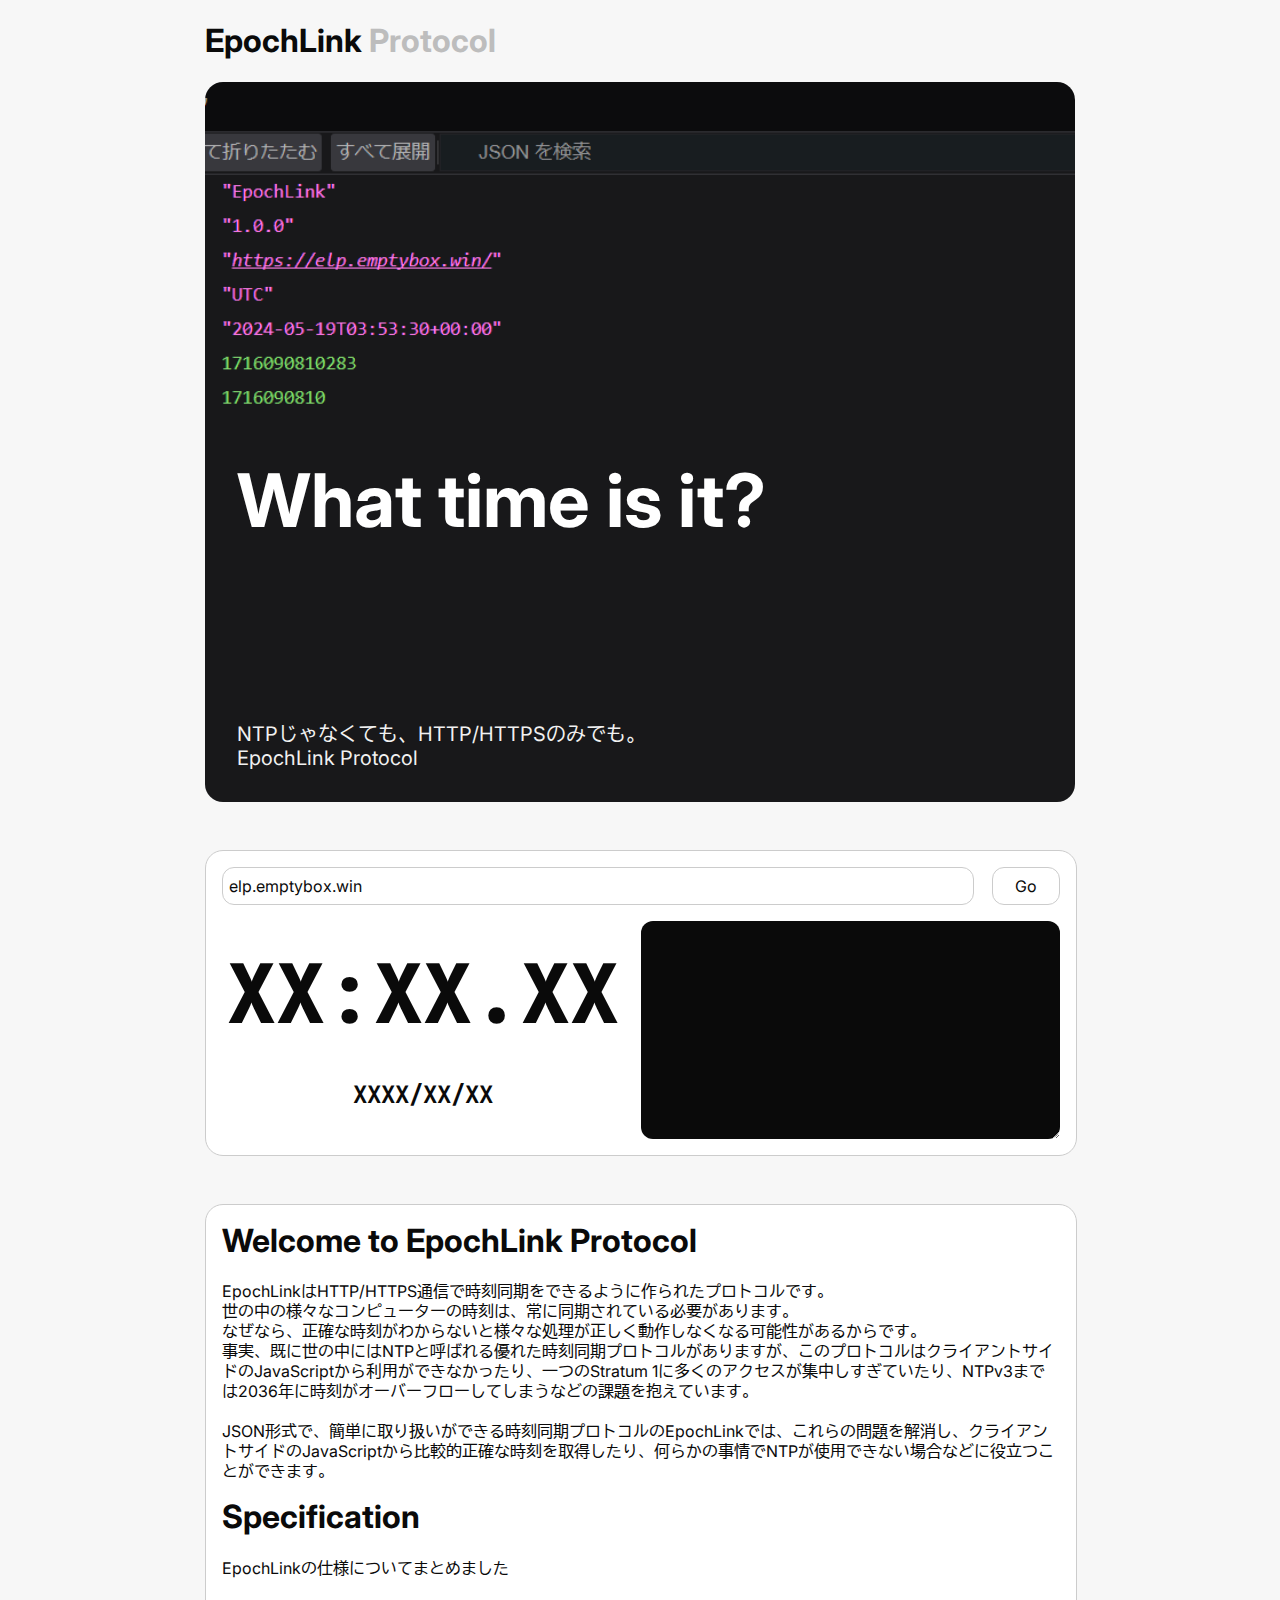
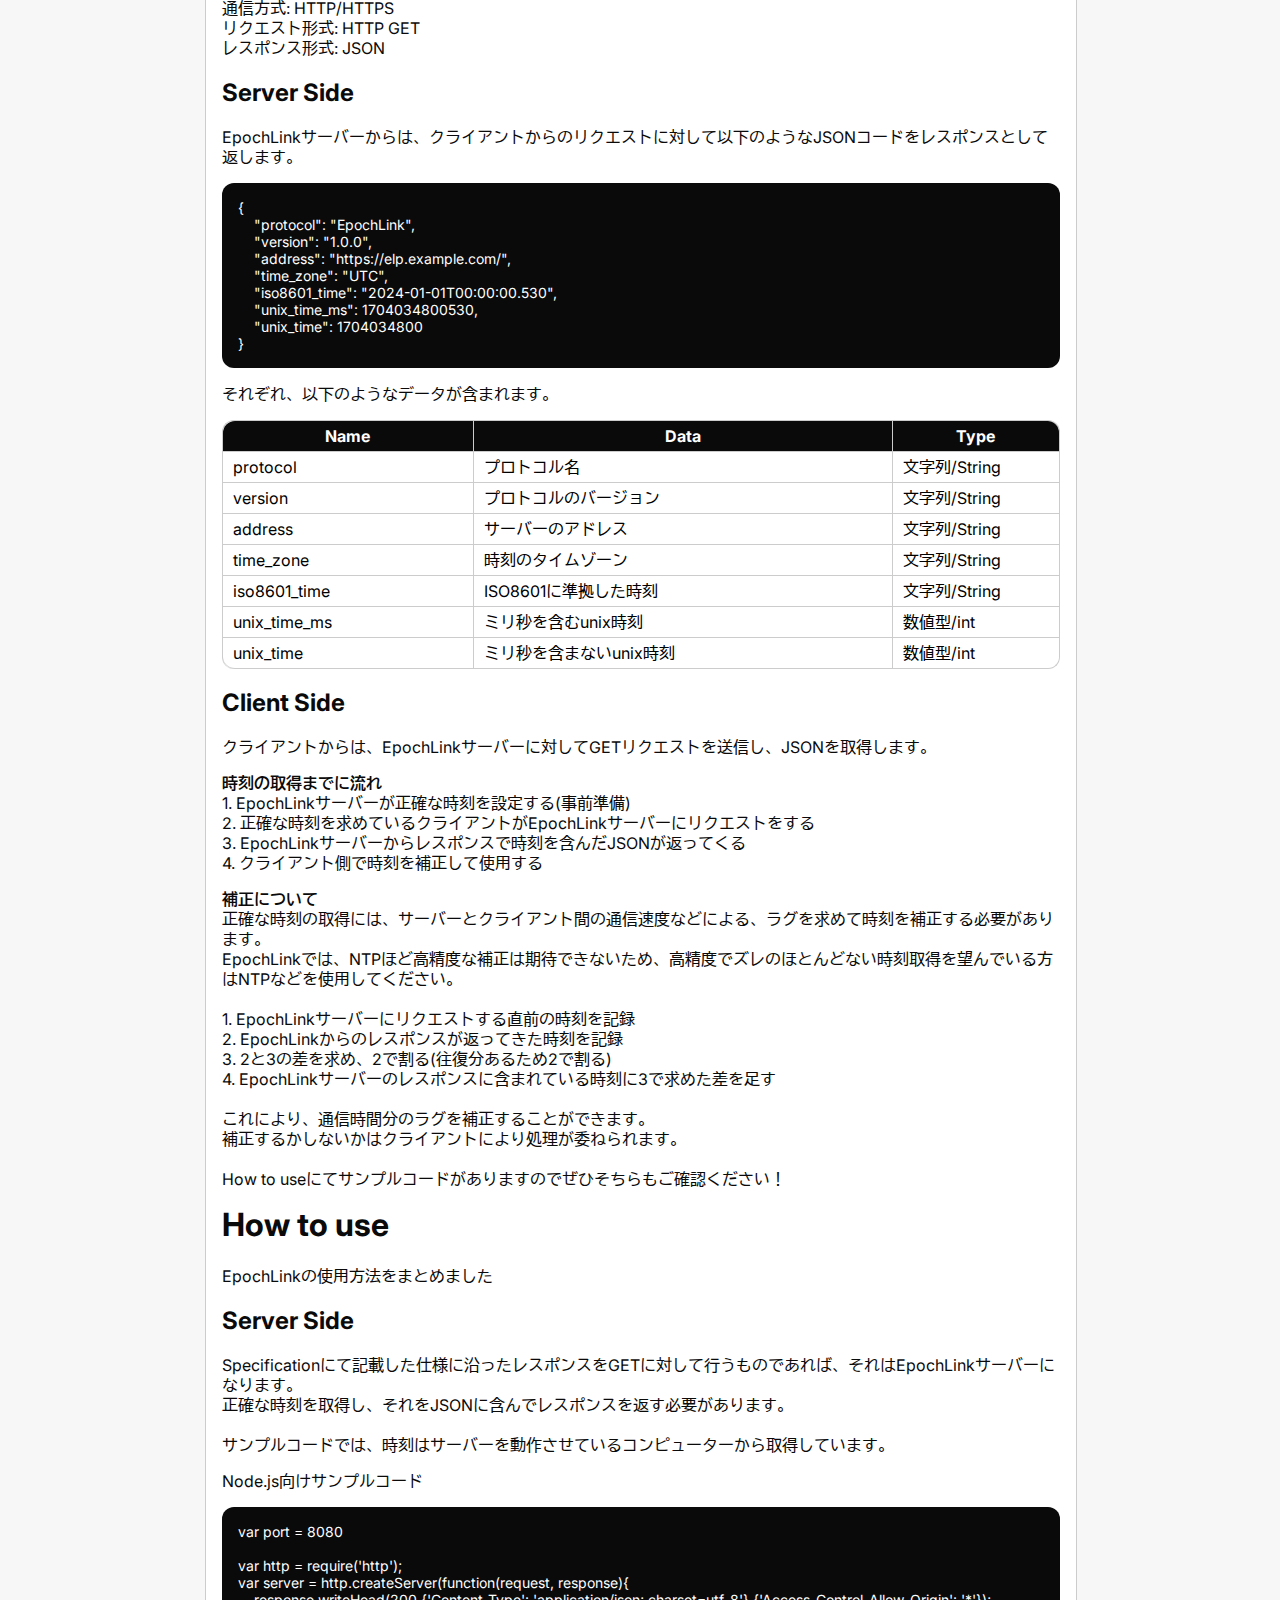
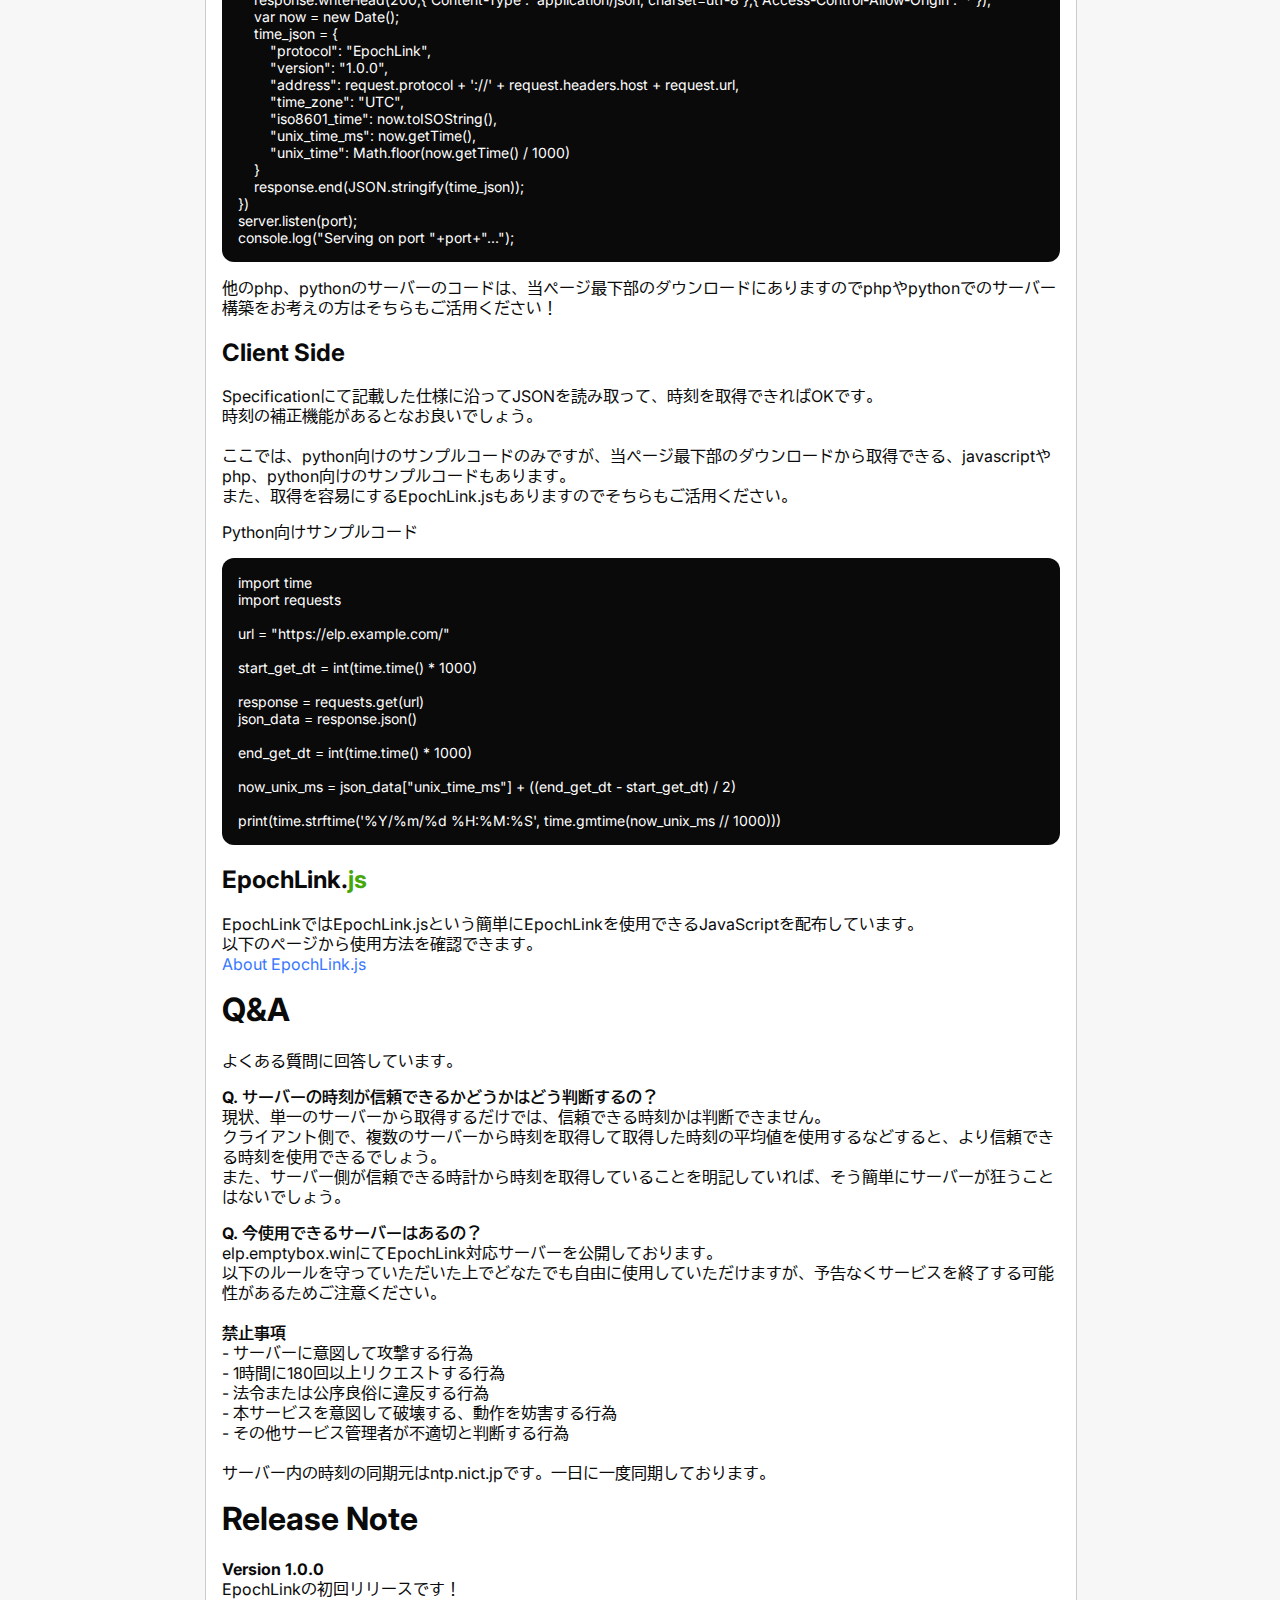
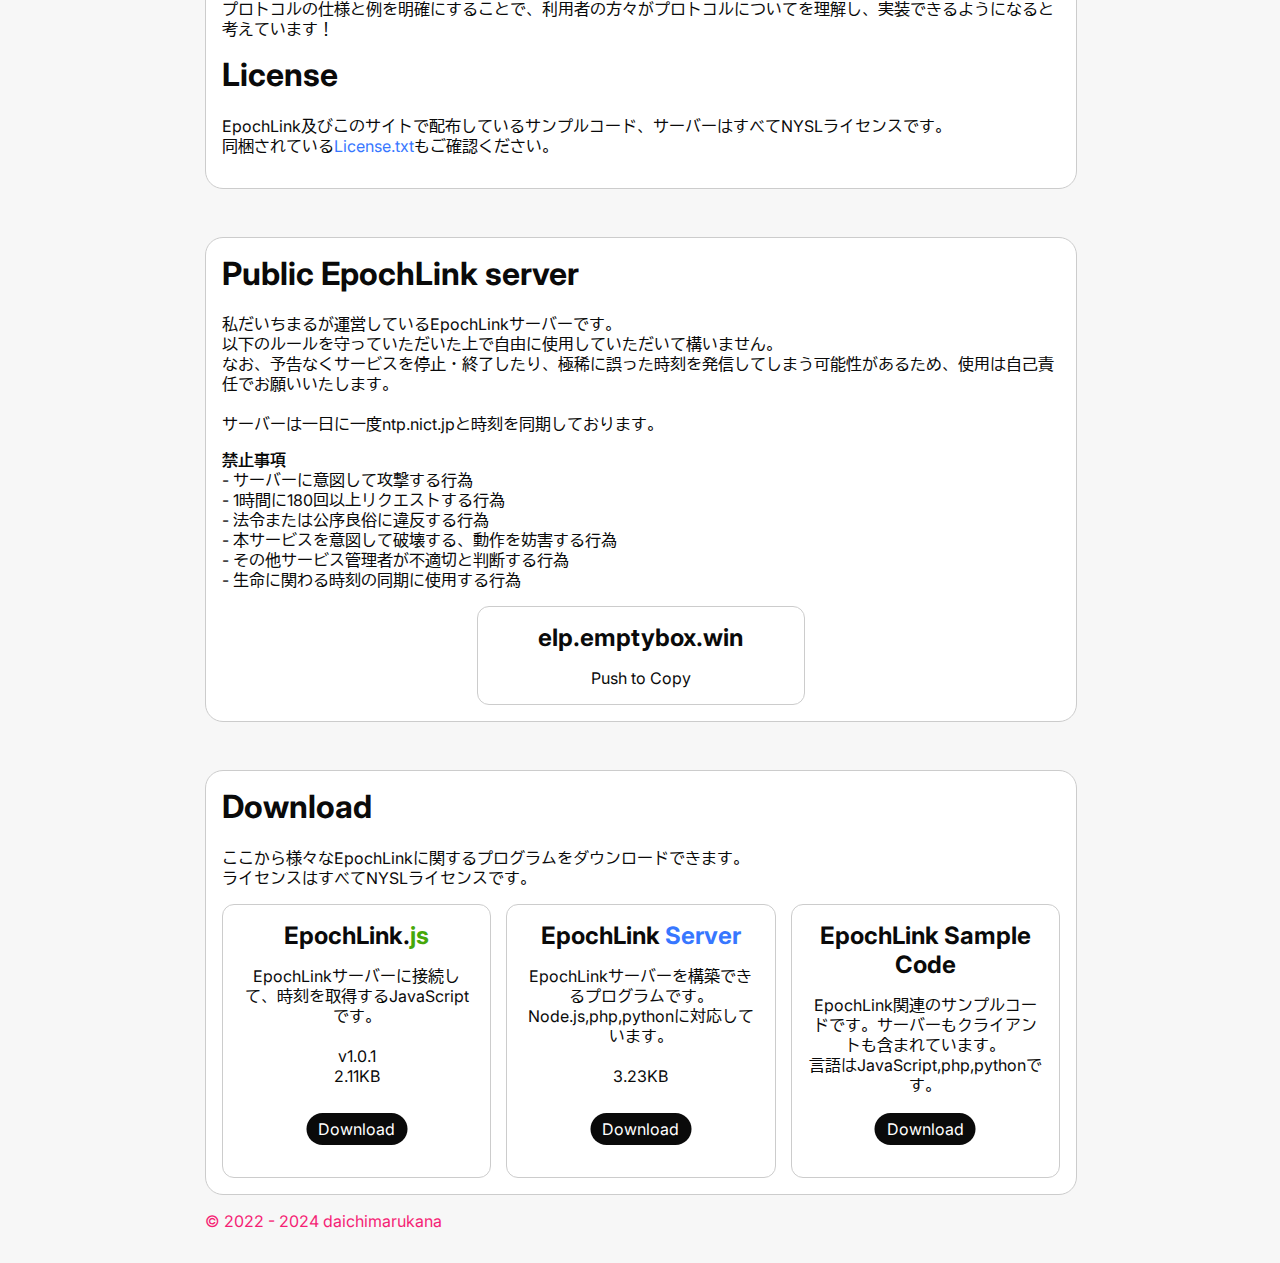
<file: index.html>
<!DOCTYPE html>
<html lang="ja">
    <head>
        <meta charset="utf-8">
        <meta name="viewport" content="width=device-width,initial-scale=1">
        <link rel="icon" href="img/favicon.png" id="favicon">
        <link rel="apple-touch-icon" sizes="180x180" href="img/favicon.png">
        <link rel="preconnect" href="https://fonts.googleapis.com">
        <link rel="preconnect" href="https://fonts.gstatic.com" crossorigin>
        <link href="https://fonts.googleapis.com/css2?family=BIZ+UDGothic:wght@400;700&family=BIZ+UDPGothic:wght@400;700&family=Inter:wght@100..900&family=JetBrains+Mono:ital,wght@0,100..800;1,100..800&family=Noto+Sans+JP:wght@100..900&display=swap" rel="stylesheet">
        <link rel="stylesheet" href="css/style.css" />
        <script src="https://code.jquery.com/jquery-3.7.1.min.js" integrity="sha256-/JqT3SQfawRcv/BIHPThkBvs0OEvtFFmqPF/lYI/Cxo=" crossorigin="anonymous"></script>
        <script src="js/epochlink.js"></script>
        <title>EpochLink</title>
    </head>
    <body>
        <main>
            <header>
                <h1>EpochLink <span>Protocol</span></h1>
            </header>
            <div class="top-zone">
                <img src="img/top.png">
                <p class="img-text">What time is it?</p>
                <div class="img-text-mini">NTPじゃなくても、HTTP/HTTPSのみでも。<br>EpochLink Protocol</div>
            </div>

            <div class="try-server-zone">
                <div class="flexbox">
                    <input type="text" id="server_url" value="elp.emptybox.win" placeholder="EpochLink Server Address">
                    <button id="done">Go</button>
                </div>
                <div class="flexbox">
                    <div class="timeblock">
                        <h1 id="now_time">XX:XX.XX</h1>
                        <h2 id="now_date">XXXX/XX/XX</h2>
                    </div>
                    <textarea id="time_json"></textarea>
                    <script>
                        var unix_ms = null;
                        var adds = "https://elp.emptybox.win/";

                        function updateUnixTimeMs(adds) {
                            unix_ms = epochlink_unixtime_ms(adds);
                        }

                        function updateJsonTime(adds) {
                            var json = epochlink_json(adds);
                            $("#time_json").val(JSON.stringify(json, null, 4));
                        }

                        function alignToNextSecondMs(unixTimeMs) {
                            var ms = unixTimeMs % 1000;
                            var adjustment = 1000 - ms;
                            return { adjustedTime: unixTimeMs + adjustment, waitTime: adjustment };
                        }

                        $(document).ready(function() {
                            updateUnixTimeMs(adds);
                            updateJsonTime(adds);

                            var waitTime = 0;
                            if (unix_ms !== null) {
                                var result = alignToNextSecondMs(unix_ms);
                                unix_ms = result.adjustedTime;
                                waitTime = result.waitTime;
                            }

                            function view_time() {
                                if (unix_ms !== null) {
                                    var dt = new Date(unix_ms);
                                    $("#now_time").html(dt.toLocaleTimeString());
                                    $("#now_date").html(dt.toLocaleDateString());
                                    unix_ms += 1000;
                                } else {
                                    $("#now_time").html("00:00:00");
                                    $("#now_date").html("Error");
                                }
                            }

                            $("#done").click(function() {
                                var serverUrl = $("#server_url").val();
                                if (serverUrl) {
                                    adds = "https://" + serverUrl + "/";
                                    updateUnixTimeMs(adds);
                                    updateJsonTime(adds);
                                    if (unix_ms !== null) {
                                        var result = alignToNextSecondMs(unix_ms);
                                        unix_ms = result.adjustedTime;
                                        waitTime = result.waitTime;
                                    }
                                }
                            });

                            setTimeout(function() {
                                setInterval(view_time, 1000);
                            }, waitTime);
                        });
                    </script>
                </div>
            </div>

            <div class="about-epochlink-protocol">
                <h1>Welcome to EpochLink Protocol</h1>
                <p>EpochLinkはHTTP/HTTPS通信で時刻同期をできるように作られたプロトコルです。<br>
                    世の中の様々なコンピューターの時刻は、常に同期されている必要があります。<br>
                    なぜなら、正確な時刻がわからないと様々な処理が正しく動作しなくなる可能性があるからです。<br>
                    事実、既に世の中にはNTPと呼ばれる優れた時刻同期プロトコルがありますが、このプロトコルはクライアントサイドのJavaScriptから利用ができなかったり、一つのStratum 1に多くのアクセスが集中しすぎていたり、NTPv3までは2036年に時刻がオーバーフローしてしまうなどの課題を抱えています。<br>
                    <br>
                    JSON形式で、簡単に取り扱いができる時刻同期プロトコルのEpochLinkでは、これらの問題を解消し、クライアントサイドのJavaScriptから比較的正確な時刻を取得したり、何らかの事情でNTPが使用できない場合などに役立つことができます。<br>
                </p>
                <h1>Specification</h1>
                <p>EpochLinkの仕様についてまとめました<br>
                    <br>
                    通信方式: HTTP/HTTPS<br>
                    リクエスト形式: HTTP GET<br>
                    レスポンス形式: JSON</p>
                <h2>Server Side</h2>
                <p>EpochLinkサーバーからは、クライアントからのリクエストに対して以下のようなJSONコードをレスポンスとして返します。</p>
                <pre>
{
    "protocol": "EpochLink",
    "version": "1.0.0",
    "address": "https://elp.example.com/",
    "time_zone": "UTC",
    "iso8601_time": "2024-01-01T00:00:00.530",
    "unix_time_ms": 1704034800530,
    "unix_time": 1704034800
}               </pre>
                <p>それぞれ、以下のようなデータが含まれます。</p>
                <table>
                    <tr>
                        <th width="30%">Name</th>
                        <th width="50%">Data</th>
                        <th width="20%">Type</th>
                    </tr>
                    <tr>
                        <td>protocol</td>
                        <td>プロトコル名</td>
                        <td>文字列/String</td>
                    </tr>
                    <tr>
                        <td>version</td>
                        <td>プロトコルのバージョン</td>
                        <td>文字列/String</td>
                    </tr>
                    <tr>
                        <td>address</td>
                        <td>サーバーのアドレス</td>
                        <td>文字列/String</td>
                    </tr>
                    <tr>
                        <td>time_zone</td>
                        <td>時刻のタイムゾーン</td>
                        <td>文字列/String</td>
                    </tr>
                    <tr>
                        <td>iso8601_time</td>
                        <td>ISO8601に準拠した時刻</td>
                        <td>文字列/String</td>
                    </tr>
                    <tr>
                        <td>unix_time_ms</td>
                        <td>ミリ秒を含むunix時刻</td>
                        <td>数値型/int</td>
                    </tr>
                    <tr>
                        <td>unix_time</td>
                        <td>ミリ秒を含まないunix時刻</td>
                        <td>数値型/int</td>
                    </tr>
                </table>
                <h2>Client Side</h2>
                <p>クライアントからは、EpochLinkサーバーに対してGETリクエストを送信し、JSONを取得します。</p>
                <p><b>時刻の取得までに流れ</b><br>
                    1. EpochLinkサーバーが正確な時刻を設定する(事前準備)<br>
                    2. 正確な時刻を求めているクライアントがEpochLinkサーバーにリクエストをする<br>
                    3. EpochLinkサーバーからレスポンスで時刻を含んだJSONが返ってくる<br>
                    4. クライアント側で時刻を補正して使用する</p>
                <p><b>補正について</b><br>
                    正確な時刻の取得には、サーバーとクライアント間の通信速度などによる、ラグを求めて時刻を補正する必要があります。<br>
                    EpochLinkでは、NTPほど高精度な補正は期待できないため、高精度でズレのほとんどない時刻取得を望んでいる方はNTPなどを使用してください。<br>
                    <br>
                    1. EpochLinkサーバーにリクエストする直前の時刻を記録<br>
                    2. EpochLinkからのレスポンスが返ってきた時刻を記録<br>
                    3. 2と3の差を求め、2で割る(往復分あるため2で割る)<br>
                    4. EpochLinkサーバーのレスポンスに含まれている時刻に3で求めた差を足す<br>
                    <br>
                    これにより、通信時間分のラグを補正することができます。<br>
                    補正するかしないかはクライアントにより処理が委ねられます。<br>
                    <br>
                    How to useにてサンプルコードがありますのでぜひそちらもご確認ください！
                </p>
                
                <h1>How to use</h1>
                <p>EpochLinkの使用方法をまとめました</p>
                <h2>Server Side</h2>
                <p>Specificationにて記載した仕様に沿ったレスポンスをGETに対して行うものであれば、それはEpochLinkサーバーになります。<br>
                    正確な時刻を取得し、それをJSONに含んでレスポンスを返す必要があります。<br>
                    <br>
                    サンプルコードでは、時刻はサーバーを動作させているコンピューターから取得しています。
                </p>
                <p>Node.js向けサンプルコード</p>
                <pre>
var port = 8080

var http = require('http');
var server = http.createServer(function(request, response){
    response.writeHead(200,{'Content-Type': 'application/json; charset=utf-8'},{'Access-Control-Allow-Origin': '*'});
    var now = new Date();
    time_json = {
        "protocol": "EpochLink",
        "version": "1.0.0",
        "address": request.protocol + '://' + request.headers.host + request.url,
        "time_zone": "UTC",
        "iso8601_time": now.toISOString(),
        "unix_time_ms": now.getTime(),
        "unix_time": Math.floor(now.getTime() / 1000)
    }
    response.end(JSON.stringify(time_json));
})
server.listen(port);
console.log("Serving on port "+port+"...");</pre>

                <p>他のphp、pythonのサーバーのコードは、当ページ最下部のダウンロードにありますのでphpやpythonでのサーバー構築をお考えの方はそちらもご活用ください！</p>
                <h2>Client Side</h2>
                <p>Specificationにて記載した仕様に沿ってJSONを読み取って、時刻を取得できればOKです。<br>
                    時刻の補正機能があるとなお良いでしょう。<br>
                    <br>
                    ここでは、python向けのサンプルコードのみですが、当ページ最下部のダウンロードから取得できる、javascriptやphp、python向けのサンプルコードもあります。<br>
                    また、取得を容易にするEpochLink.jsもありますのでそちらもご活用ください。
                </p>
                <p>Python向けサンプルコード</p>
                <pre>
import time
import requests

url = "https://elp.example.com/"

start_get_dt = int(time.time() * 1000)

response = requests.get(url)
json_data = response.json()

end_get_dt = int(time.time() * 1000)

now_unix_ms = json_data["unix_time_ms"] + ((end_get_dt - start_get_dt) / 2)

print(time.strftime('%Y/%m/%d %H:%M:%S', time.gmtime(now_unix_ms // 1000)))</pre>
                
                <h2>EpochLink.<span style="color: #46a70a;">js</span></h2>
                <p>EpochLinkではEpochLink.jsという簡単にEpochLinkを使用できるJavaScriptを配布しています。<br>
                    以下のページから使用方法を確認できます。<br>
                    <a href="epochlink_js.html">About EpochLink.js</a></p>
                <h1>Q&A</h1>
                <p>よくある質問に回答しています。</p>
                <p><b>Q. サーバーの時刻が信頼できるかどうかはどう判断するの？</b><br>
                    現状、単一のサーバーから取得するだけでは、信頼できる時刻かは判断できません。<br>
                    クライアント側で、複数のサーバーから時刻を取得して取得した時刻の平均値を使用するなどすると、より信頼できる時刻を使用できるでしょう。<br>
                    また、サーバー側が信頼できる時計から時刻を取得していることを明記していれば、そう簡単にサーバーが狂うことはないでしょう。</p>

                <p><b>Q. 今使用できるサーバーはあるの？</b><br>
                    elp.emptybox.winにてEpochLink対応サーバーを公開しております。<br>
                    以下のルールを守っていただいた上でどなたでも自由に使用していただけますが、予告なくサービスを終了する可能性があるためご注意ください。<br>
                    <br>
                    <b>禁止事項</b><br>
                    - サーバーに意図して攻撃する行為<br>
                    - 1時間に180回以上リクエストする行為<br>
                    - 法令または公序良俗に違反する行為<br>
                    - 本サービスを意図して破壊する、動作を妨害する行為<br>
                    - その他サービス管理者が不適切と判断する行為<br>
                    <br>
                    サーバー内の時刻の同期元はntp.nict.jpです。一日に一度同期しております。</p>
                
                <h1>Release Note</h1>
                <p><b>Version 1.0.0</b><br>
                    EpochLinkの初回リリースです！<br>
                    プロトコルの仕様と例を明確にすることで、利用者の方々がプロトコルについてを理解し、実装できるようになると考えています！</p>

                <h1>License</h1>
                <p>EpochLink及びこのサイトで配布しているサンプルコード、サーバーはすべてNYSLライセンスです。<br>
                    同梱されている<a href="License.txt">License.txt</a>もご確認ください。</p>
            </div>

            <div class="openserver-zone">
                <h1>Public EpochLink server</h1>
                <p>私だいちまるが運営しているEpochLinkサーバーです。<br>
                    以下のルールを守っていただいた上で自由に使用していただいて構いません。<br>
                    なお、予告なくサービスを停止・終了したり、極稀に誤った時刻を発信してしまう可能性があるため、使用は自己責任でお願いいたします。<br>
                    <br>
                    サーバーは一日に一度ntp.nict.jpと時刻を同期しております。
                </p>
                <p><b>禁止事項</b><br>
                    - サーバーに意図して攻撃する行為<br>
                    - 1時間に180回以上リクエストする行為<br>
                    - 法令または公序良俗に違反する行為<br>
                    - 本サービスを意図して破壊する、動作を妨害する行為<br>
                    - その他サービス管理者が不適切と判断する行為<br>
                    - 生命に関わる時刻の同期に使用する行為
                </p>
                <div class="server_box" id="copy">
                    <h1>elp.emptybox.win</h1>
                    <p>Push to Copy</p>
                </div>
                <script>
                    $('#copy').click(function () {
                        navigator.clipboard.writeText("elp.emptybox.win");
                    });
                </script>
            </div>

            <div class="download-zone">
                <h1>Download</h1>
                <p>ここから様々なEpochLinkに関するプログラムをダウンロードできます。<br>
                    ライセンスはすべてNYSLライセンスです。</p>
                <div class="flexbox">
                    <div class="assort_box">
                        <h1>EpochLink.<span style="color: #46a70a;">js</span></h1>
                        <p>EpochLinkサーバーに接続して、時刻を取得するJavaScriptです。<br>
                            <br>
                            v1.0.1
                            <br>
                            2.11KB
                        </p>
                        <a href="download/EpochLink.js" class="download" download>Download</a>
                    </div>
                    <div class="assort_box">
                        <h1>EpochLink <span style="color: #3777FF;">Server</span></h1>
                        <p>EpochLinkサーバーを構築できるプログラムです。<br>
                            Node.js,php,pythonに対応しています。<br>
                            <br>
                            3.23KB
                        </p>
                        <a href="download/EpochLink_Server.zip" class="download" download>Download</a>
                    </div>
                    <div class="assort_box">
                        <h1>EpochLink Sample Code</h1>
                        <p>EpochLink関連のサンプルコードです。サーバーもクライアントも含まれています。<br>
                            言語はJavaScript,php,pythonです。<br>
                            <br>
                            9.29KB
                        </p>
                        <a href="download/EpochLink_Sample_Code.zip" class="download" download>Download</a>
                    </div>
                </div>
            </div>
            <footer>
                <a href="https://daichimarukana.com/">© 2022 - 2024 daichimarukana</a>
            </footer>
        </main>
    </body>
</html>
</file>
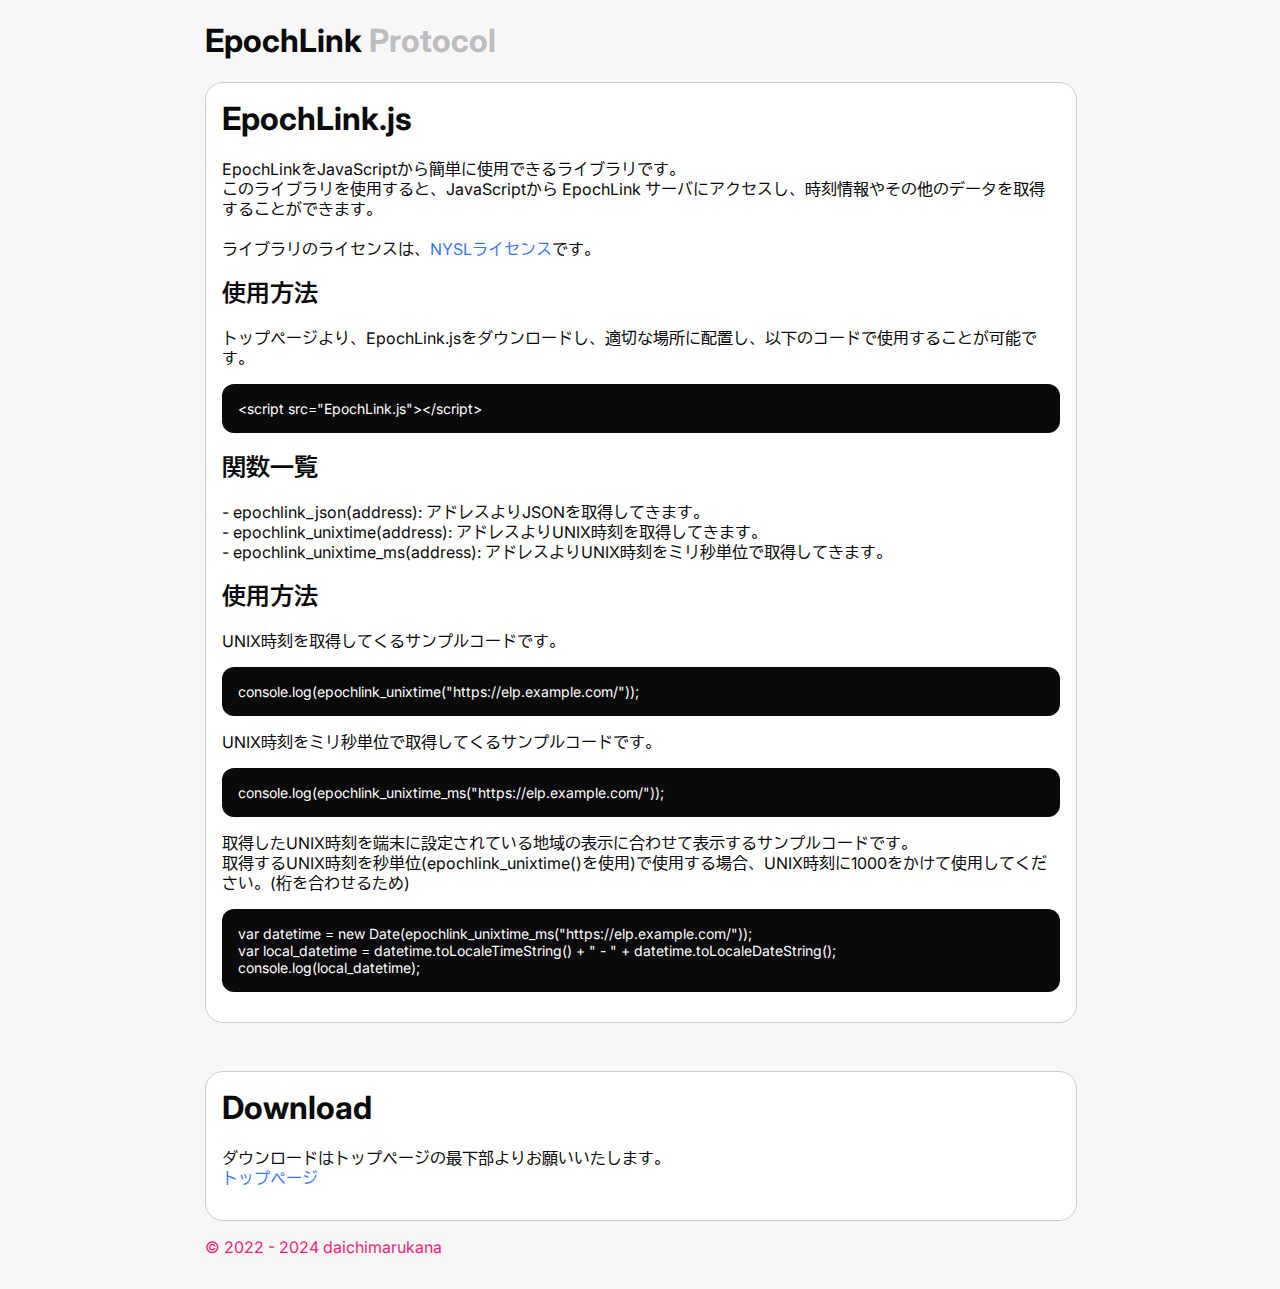
<file: epochlink_js.html>
<!DOCTYPE html>
<html lang="ja">
    <head>
        <meta charset="utf-8">
        <meta name="viewport" content="width=device-width,initial-scale=1">
        <link rel="icon" href="img/favicon.png" id="favicon">
        <link rel="apple-touch-icon" sizes="180x180" href="img/favicon.png">
        <link rel="preconnect" href="https://fonts.googleapis.com">
        <link rel="preconnect" href="https://fonts.gstatic.com" crossorigin>
        <link href="https://fonts.googleapis.com/css2?family=BIZ+UDGothic:wght@400;700&family=BIZ+UDPGothic:wght@400;700&family=Inter:wght@100..900&family=JetBrains+Mono:ital,wght@0,100..800;1,100..800&family=Noto+Sans+JP:wght@100..900&display=swap" rel="stylesheet">
        <link rel="stylesheet" href="css/style.css" />
        <script src="https://code.jquery.com/jquery-3.7.1.min.js" integrity="sha256-/JqT3SQfawRcv/BIHPThkBvs0OEvtFFmqPF/lYI/Cxo=" crossorigin="anonymous"></script>
        <script src="js/epochlink.js"></script>
        <title>About EpochLink.js</title>
    </head>
    <body>
        <main>
            <header>
                <h1>EpochLink <span>Protocol</span></h1>
            </header>

            <div class="about-epochlink-protocol">
                <h1>EpochLink.js</h1>
                <p>EpochLinkをJavaScriptから簡単に使用できるライブラリです。<br>
                    このライブラリを使用すると、JavaScriptから EpochLink サーバにアクセスし、時刻情報やその他のデータを取得することができます。<br><br>
                    ライブラリのライセンスは、<a href="License.txt">NYSLライセンス</a>です。</p>
                <h2>使用方法</h2>
                <p>トップページより、EpochLink.jsをダウンロードし、適切な場所に配置し、以下のコードで使用することが可能です。</p>
                <pre>
&lt;script src=&quot;EpochLink.js&quot;&gt;&lt;/script&gt;</pre>
                <h2>関数一覧</h2>
                <p>- epochlink_json(address): アドレスよりJSONを取得してきます。<br>
                    - epochlink_unixtime(address): アドレスよりUNIX時刻を取得してきます。<br>
                    - epochlink_unixtime_ms(address): アドレスよりUNIX時刻をミリ秒単位で取得してきます。</p>
                <h2>使用方法</h2>
                <p>UNIX時刻を取得してくるサンプルコードです。</p>
                <pre>
console.log(epochlink_unixtime("https://elp.example.com/"));</pre>

                <p>UNIX時刻をミリ秒単位で取得してくるサンプルコードです。</p>
                <pre>
console.log(epochlink_unixtime_ms("https://elp.example.com/"));</pre>

                <p>取得したUNIX時刻を端末に設定されている地域の表示に合わせて表示するサンプルコードです。<br>
                    取得するUNIX時刻を秒単位(epochlink_unixtime()を使用)で使用する場合、UNIX時刻に1000をかけて使用してください。(桁を合わせるため)</p>
                <pre>
var datetime = new Date(epochlink_unixtime_ms("https://elp.example.com/"));
var local_datetime = datetime.toLocaleTimeString() + " - " + datetime.toLocaleDateString();
console.log(local_datetime);</pre>
            </div>

            <div class="download-zone">
                <h1>Download</h1>
                <p>ダウンロードはトップページの最下部よりお願いいたします。<br>
                    <a href="index.html">トップページ</a></p>
                </div>
            </div>
            <footer>
                <a href="https://daichimarukana.com/">© 2022 - 2024 daichimarukana</a>
            </footer>
        </main>
    </body>
</html>
</file>
<file: css/style.css>
::-webkit-scrollbar{
    display: none;
}

body{
    padding: 0px;
    margin: 0px;
    background-color: #F7F7F7;
    scrollbar-width: none;
}

main{
    margin-left: auto;
    margin-right: auto;
    width: 68%;
    max-width: 1280px;
}

main header{
    width: 100%;
    height: fit-content;
}
main header h1{
    font-family:'Inter','BIZ UDGothic', sans-serif;
    font-weight: bold;
    font-size: 32px;
    color:#0a0a0a;
}
main header h1 span{
    color:#bdbdbd;
}

main .top-zone{
    width: 100%;
    height: fit-content;
    margin-top: 16px;
    margin-bottom: 48px;
    margin-left: auto;
    margin-right: auto;
    position: relative;
}
main .top-zone img{
    width: 100%;
    height: 80dvh;
    margin-left: auto;
    margin-right: auto;
    border-radius: 18px;
    object-fit: cover;
    vertical-align:top;
}
main .top-zone .img-text{
    width: calc(100% - 64px);
    overflow: hidden;
    position: absolute;
    top: 312px;
    left: 32px;

    font-family:'Inter','BIZ UDGothic', sans-serif;
    font-weight: bold;
    font-size: 74px;
    color:#FFFFFF;
    line-height: 64px;
}
main .top-zone .img-text-mini{
    width: calc(100% - 64px);
    overflow: hidden;
    position: absolute;
    bottom: 32px;
    left: 32px;

    font-family:'Inter','BIZ UDGothic', sans-serif;
    font-size: 20px;
    color:#f1f1f1;
}

.flexbox{
    display: flex;
    justify-content:space-between;
}
main .try-server-zone{
    width: calc(100% - 32px);
    height: fit-content;
    margin-top: 16px;
    margin-bottom: 48px;
    margin-left: auto;
    margin-right: auto;
    border-radius: 18px;
    padding: 16px;
    background-color: #FFF;
    border: solid 1px #CCC;
}
main .try-server-zone input{
    width: calc(90% - 16px);
    height: 24px;
    margin-left: 0px;
    margin-right: auto;
    border-radius: 12px;
    padding: 6px;
    background-color: #FFF;
    border: solid 1px #CCC;
    font-size: 16px;
    font-family:'Inter','BIZ UDGothic', sans-serif;
    color: #0a0a0a;
}
input[type="text"]:focus {
    outline: none;
}
main .try-server-zone button{
    width: calc(10% - 16px);
    height: auto;
    margin-left: auto;
    margin-right: 0px;
    border-radius: 12px;
    background-color: #FFF;
    border: solid 1px #CCC;
    font-size: 16px;
    font-family:'Inter','BIZ UDGothic', sans-serif;
    transition: all ease-in-out 250ms;
    color: #0a0a0a;
}
main .try-server-zone button:hover{
    background-color: #0a0a0a;
    color: #FFF;
}
main .try-server-zone .timeblock{
    max-width: calc(50% - 16px);
    width: calc(50% - 16px);
    height: auto;
}

main .try-server-zone h1{
    margin: 48px 0px 48px 0px;
    line-height: 82px;
    text-align: center;
    font-family: "JetBrains Mono", monospace;
    font-weight: 800;
    font-size: 82px;
    color: #0a0a0a;
}
main .try-server-zone h2{
    margin: 12px 0px 32px 0px;
    line-height: 24px;
    text-align: center;
    font-family: "JetBrains Mono", monospace;
    font-size: 24px;
    color: #0a0a0a;
}
main .try-server-zone textarea{
    margin-top: 16px;
    max-width: calc(50% - 32px);
    width: calc(50% - 32px);
    padding: 16px;
    height: auto;
    margin-left: auto;
    margin-right: 0px;
    border-radius: 12px;
    background-color: #0a0a0a;
    border: none;
    font-size: 16px;
    font-family:'Inter','BIZ UDGothic', sans-serif;
    transition: all ease-in-out 250ms;
    color: #FFF;
    overflow: scroll;
}

main .about-epochlink-protocol{
    width: calc(100% - 32px);
    height: fit-content;
    margin-top: 16px;
    margin-bottom: 48px;
    margin-left: auto;
    margin-right: auto;
    border-radius: 18px;
    padding: 16px;
    background-color: #FFF;
    border: solid 1px #CCC;
}
main .about-epochlink-protocol h1{
    margin-top: 0px;
    text-align: left;
    font-family:'Inter','BIZ UDGothic', sans-serif;
    font-size: 32px;
    color: #0a0a0a;
}
main .about-epochlink-protocol h2{
    text-align: left;
    font-family:'Inter','BIZ UDGothic', sans-serif;
    font-size: 24px;
    color: #0a0a0a;
}
main .about-epochlink-protocol p{
    text-align: left;
    font-family:'Inter','BIZ UDGothic', sans-serif;
    font-size: 16px;
    color: #0a0a0a;
}
main a{
    text-decoration: none;
    text-align: left;
    font-family:'Inter','BIZ UDGothic', sans-serif;
    font-size: 16px;
    color: #3777FF;
}
main .about-epochlink-protocol pre{
    padding: 16px;
    font-family: 'Inter','BIZ UDGothic', sans-serif;
    font-size: 14px;
    color:#FFF;
    background-color: #0a0a0a;
    border-radius: 12px;
    overflow: scroll;
}
main .about-epochlink-protocol table{
    width: 100%;
    border-radius: 12px;
    border-spacing: 0;
    border: none;
    border-left: 1px solid #CCC;
    border-top: 1px solid #CCC;
    font-family: 'Inter','BIZ UDGothic', sans-serif;
}
main .about-epochlink-protocol table th {
    padding: 10px;
    border: solid 1px #FFF;
    background-color: #0a0a0a;
    color: #FFF;
}
main .about-epochlink-protocol table td {
    padding: 3px 10px;
    border: solid 1px #CCC;
}
main .about-epochlink-protocol table tr>*{
    padding: 5px 10px;
    border: none;
    border-right: 1px solid #CCC;
    border-bottom: 1px solid #CCC;
}
main .about-epochlink-protocol table tr:first-child>*:first-child{
    border-radius: 12px 0 0 0;
}
main .about-epochlink-protocol table tr:first-child>*:last-child{
    border-radius: 0 12px 0 0;
}
main .about-epochlink-protocol table tr:last-child>*:first-child{
    border-radius: 0 0 0 12px;
}
main .about-epochlink-protocol table tr:last-child>*:last-child{
    border-radius: 0 0 12px 0;
}

main .openserver-zone{
    width: calc(100% - 32px);
    height: fit-content;
    margin-top: 16px;
    margin-bottom: 48px;
    margin-left: auto;
    margin-right: auto;
    border-radius: 18px;
    padding: 16px;
    background-color: #FFF;
    border: solid 1px #CCC;
}
main .openserver-zone h1{
    margin-top: 0px;
    text-align: left;
    font-family:'Inter','BIZ UDGothic', sans-serif;
    font-size: 32px;
    color: #0a0a0a;
}
main .openserver-zone p{
    text-align: left;
    font-family:'Inter','BIZ UDGothic', sans-serif;
    font-size: 16px;
    color: #0a0a0a;
}
main .openserver-zone .server_box{
    cursor: pointer;
    width: 35%;
    margin-top: 16px;
    margin-left: auto;
    margin-right: auto;
    border-radius: 12px;
    padding: 16px;
    background-color: #FFF;
    border: solid 1px #CCC;
    transition: all ease-in-out 250ms;
}
main .openserver-zone .server_box:hover{
    background-color: #0a0a0a;
    border: solid 1px #0a0a0a;
}
main .openserver-zone .server_box:hover h1{
    color: #FFF;
}
main .openserver-zone .server_box:hover p{
    color: #FFF;
}
main .openserver-zone .server_box h1{
    margin-top: 0px;
    text-align: center;
    font-family:'Inter','BIZ UDGothic', sans-serif;
    font-size: 24px;
    color: #0a0a0a;
}
main .openserver-zone .server_box p{
    margin-bottom: 0px;
    text-align: center;
    font-family:'Inter','BIZ UDGothic', sans-serif;
    font-size: 16px;
    color: #0a0a0a;
}

main .download-zone{
    width: calc(100% - 32px);
    height: fit-content;
    margin-top: 16px;
    margin-bottom: 16px;
    margin-left: auto;
    margin-right: auto;
    border-radius: 18px;
    padding: 16px;
    background-color: #FFF;
    border: solid 1px #CCC;
}
main .download-zone h1{
    margin-top: 0px;
    text-align: left;
    font-family:'Inter','BIZ UDGothic', sans-serif;
    font-size: 32px;
    color: #0a0a0a;
}
main .download-zone p{
    text-align: left;
    font-family:'Inter','BIZ UDGothic', sans-serif;
    font-size: 16px;
    color: #0a0a0a;
}

main .download-zone .assort_box {
    width: calc((100% / 3) - 44px);
    height: 240px;
    border-radius: 12px;
    padding: 16px;
    background-color: #FFF;
    border: solid 1px #CCC;
    overflow: hidden;
    text-wrap:wrap;
    position: relative;
}
main .download-zone .assort_box h1{
    margin-top: 0px;
    text-align: center;
    font-family:'Inter','BIZ UDGothic', sans-serif;
    font-size: 24px;
    color: #0a0a0a;
}
main .download-zone .assort_box p{
    margin-top: 0px;
    text-align: center;
    font-family:'Inter','BIZ UDGothic', sans-serif;
    font-size: 16px;
    color: #0a0a0a;
}
main .download-zone .assort_box .download{
    left: 50%;
    bottom: 16px;
    transform: translate(-50%, -50%);
    position: absolute;
    width: fit-content;
    border-radius: 25px;
    padding: 6px 12px;
    background-color: #0a0a0a;
    color: #FFF;
    text-decoration: none;
    font-family:'Inter','BIZ UDGothic', sans-serif;
}
main footer{
    width: 100%;
    height: fit-content;
    margin-bottom: 32px;
}
main footer a{
    margin-top: 16px;
    text-align: left;
    font-family:'Inter','BIZ UDGothic', sans-serif;
    font-size: 16px;
    color: #F51F75;
    text-decoration: none;
}

@media screen and (max-width:1080px) {
    main{
        width: calc(100% - 32px);
        max-width: none;
    }
    main .top-zone .img-text{
        top: 30%;
        line-height: 74px;
    }
    .flexbox{
        display: block;
        justify-content: none;
    }
    main .try-server-zone input{
        width: calc(70% - 16px);
        height: 24px;
        margin-left: 0px;
        margin-right: auto;
        border-radius: 12px;
    }
    main .try-server-zone button{
        padding: 8px 12px;
        width: calc(30% - 16px);
        margin-left: 12px;
        margin-right: 0px;
        border-radius: 12px;
    }
    main .try-server-zone .timeblock{
        max-width: calc(100%);
        width: calc(100%);
        height: auto;
    }
    
    main .try-server-zone h1{
        margin: 48px 0px 48px 0px;
        line-height: 64px;
        font-size: 64px;
    }
    main .try-server-zone h2{
        margin: 12px 0px 32px 0px;
        line-height: 24px;
        font-size: 24px;
    }
    main .try-server-zone textarea{
        max-width: calc(100% - 34px);
        width: calc(100% - 32px);
        height: 120px;
    }

    main .openserver-zone .server_box{
        width: fit-content;
    }

    main .download-zone .assort_box {
        width: calc(100% - 34px);
        height: 240px;
        margin-bottom: 16px;
    }
    main .download-zone .assort_box .download{
        left: 50%;
        bottom: 8px;
    }
    main footer{
        margin-bottom: 16px;
    }
}
</file>
